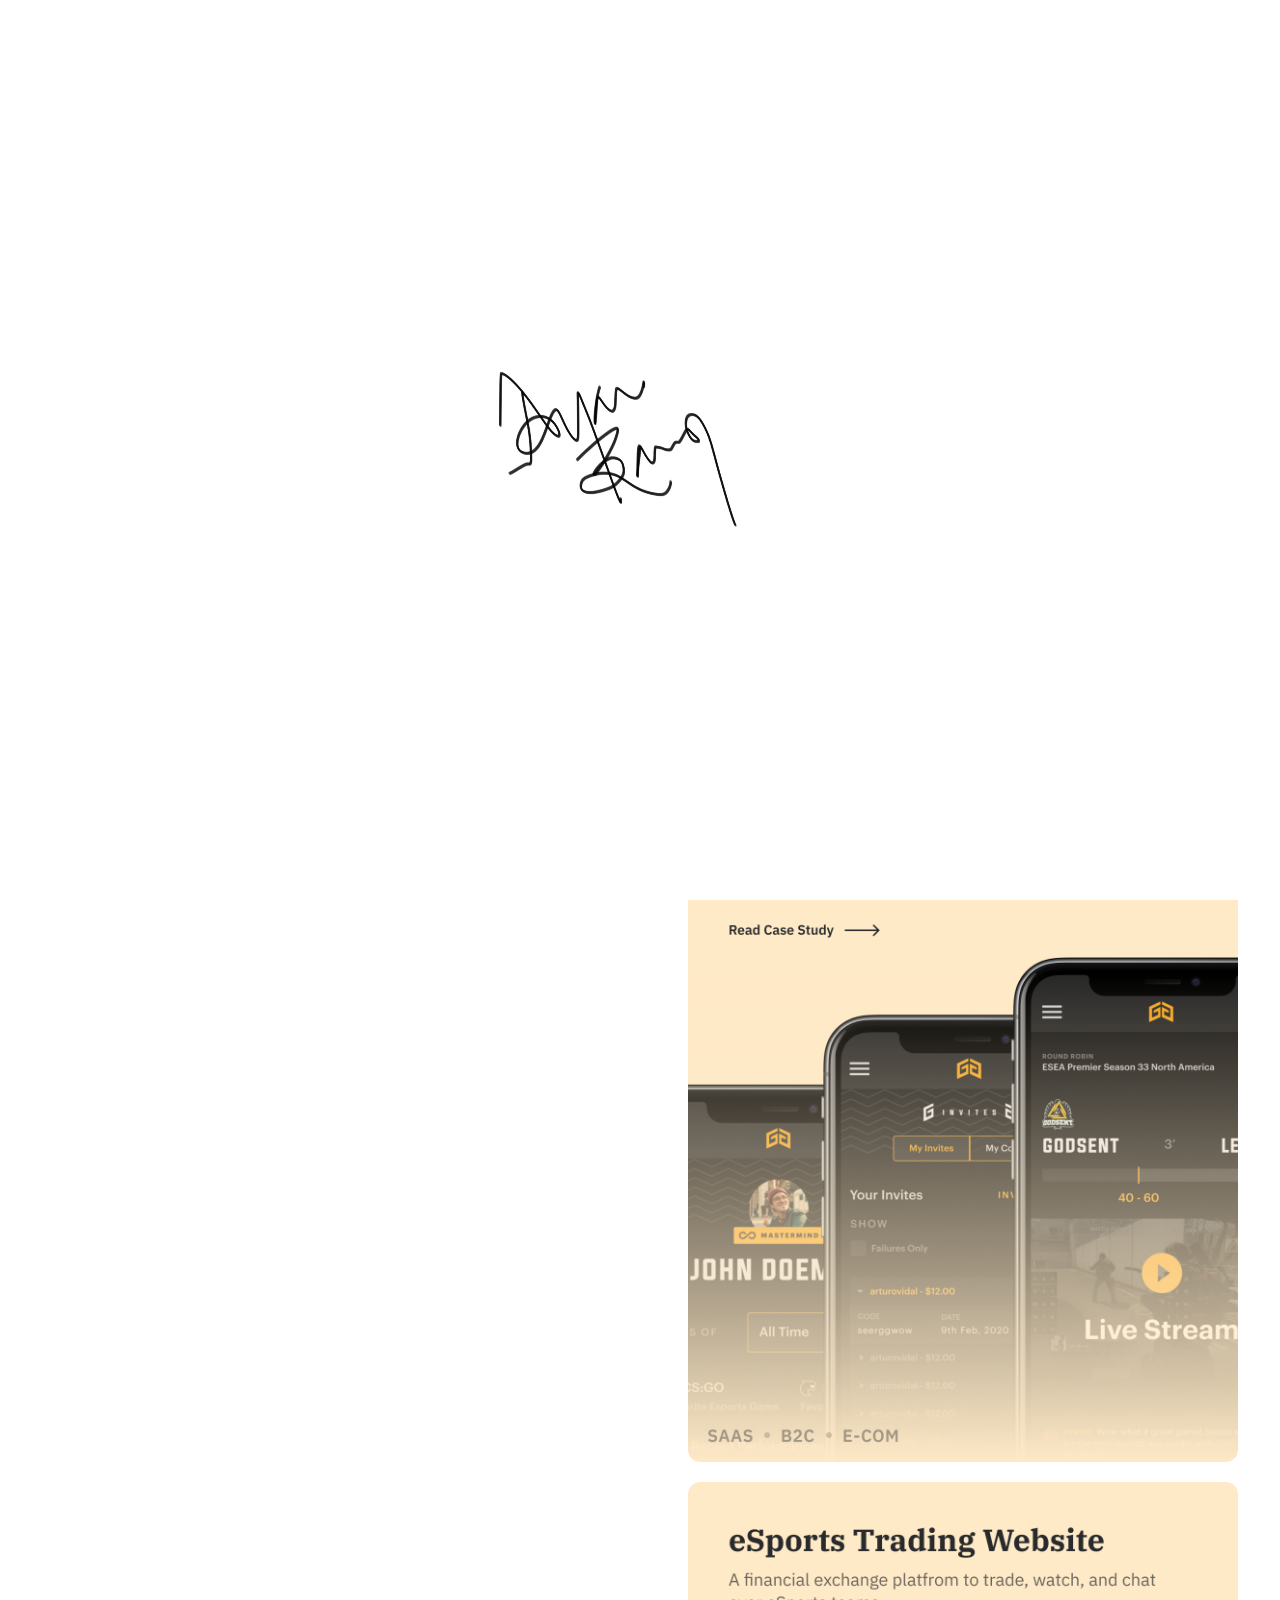
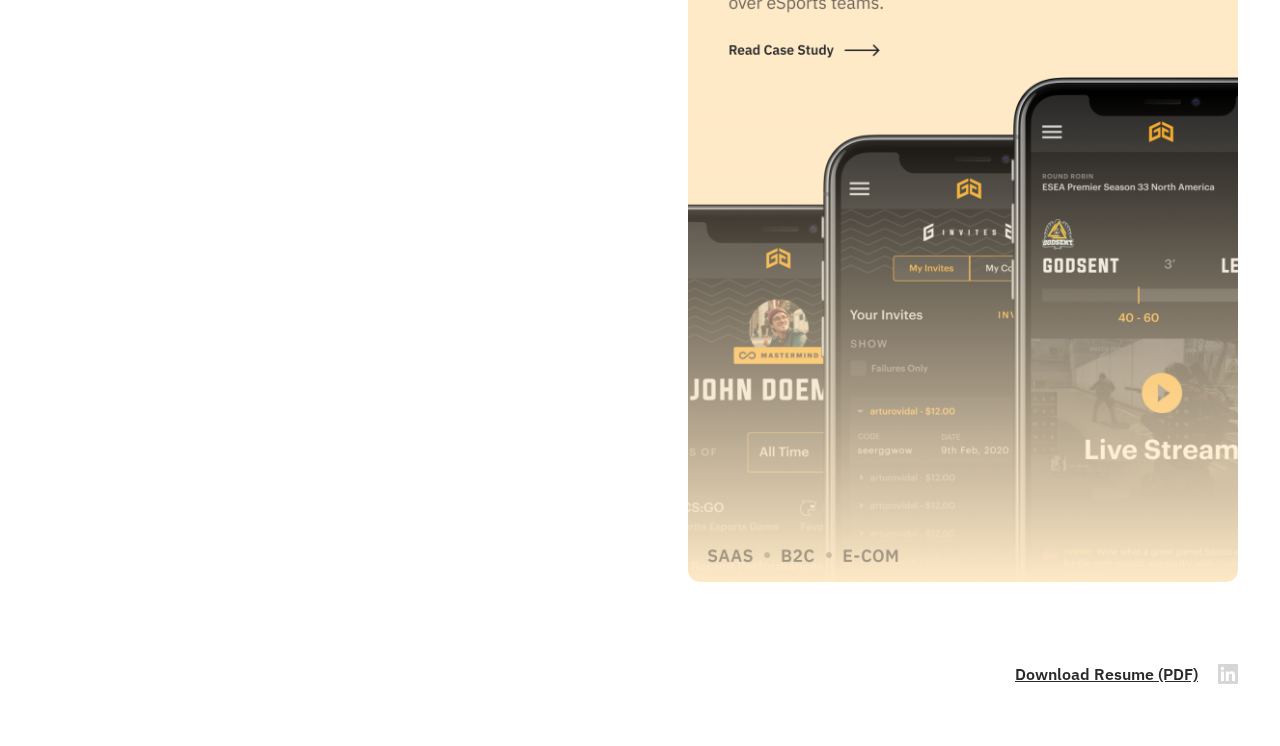
<file: index.html>
<html lang="en-US">

<head>
  <meta charset="UTF-8">
  <meta name="viewport" content="width=device-width, initial-scale=1">
  <link rel="stylesheet" href="styles.css" type="text/css">
  
  <script src="https://ajax.googleapis.com/ajax/libs/jquery/3.5.1/jquery.min.js"></script>
  <script type="text/javascript" src="local.js"></script>

  <title>Ayan Banerjee</title>
</head>

<body>
  <div class="pre-loader">
    <video autoplay muted loop>
      <source src="Video/pre-loader.mp4" type="video/mp4">
    </video>
  </div>
  <div class="oyn-container">
    <div class="navbar oyn-container">
      <a href="index.html"><img src="Images/icn_logo.svg" alt=""></a>
    </div>
    <div class="panels d-flex">
      <div class="left-panel d-flex flex-column">
        <div class="header-text">
          <img class="emoji--hi" src="Images/icn_wave.svg" alt="">
          <h1 class="title--page">Hi, I'm Ayan.</h1>
          <p class="subheader">Ex. Dev turned Product Designer from India. <br class="desktop-only"><br>For 4+ years I've worked full-time, and freelanced with <span class="has-tooltip" data-value="I work 4 hours overlap on US and 6 hours on EU">US & EU startups.</span></p>
          <div class="d-flex list--industry">
            <span class="industry-name">saas</span>
            <img src="Images/Dot.svg" alt="">
            <span class="industry-name">b2b</span>
            <img src="Images/Dot.svg" alt="">
            <span class="industry-name">b2c</span>
            <img src="Images/Dot.svg" alt="">
            <span class="industry-name">e-com</span>
            <img src="Images/Dot.svg" alt="">
            <span class="industry-name">vr</span>
            <img class="desktop-only" src="Images/Dot.svg" alt="">
            <span class="industry-name desktop-only">Game UI</span>
          </div>
        </div> 
        <div class="cta--sponge mobile-only">
          <span class="cta-text">Get in touch</span>
          <a href="mailto:ayan7414@gmail.com"></a>
        </div>
      </div>
      <div class="right-panel">
        <div class="list--project d-flex flex-column">
          <div class="project-thumb esports">
            <img src="Thumbnails/Project Image.png" alt="">
            <a href="Works\project--seer.html" class="thumb--link"></a>
          </div>
          <div class="project-thumb">
            <img src="Thumbnails/Project Image.png" alt="">
            <a href="Works\project--webdev.html" class="thumb--link"></a>
          </div>
          <div class="project-thumb is-small">
            <img src="Thumbnails/Project Image.png" alt="">
            <a href="Works\project--alvo.html" class="thumb--link"></a>
          </div>
        </div>
        <div class="social-links desktop-only">
          <a href="https://docs.google.com/document/d/1GGhjtV2WQkLgC6sGxD-6cK9VSv2VXGbhknbWljq4-88/export?format=pdf">
            Download Resume (PDF)
          </a>
          <a href="https://www.linkedin.com/oyown">
            <img src="Images/icn_linkedin.svg" alt="">
          </a>
        </div>
      </div>
    </div>
    <div class="site-actions">
      <div class="cta--sponge">
        <span class="cta-text">Get in touch</span>
        <a href="mailto:ayan7414@gmail.com"></a>
      </div>
      <span class="current-state">I'm currently freelancing and looking for full-time work.</span>
      <div class="social-links mobile-only">
        <a href="https://docs.google.com/document/d/1GGhjtV2WQkLgC6sGxD-6cK9VSv2VXGbhknbWljq4-88/export?format=pdf">
          Download Resume (PDF)
        </a>
        <a href="https://www.linkedin.com/oyown">
          <img src="Images/icn_linkedin.svg" alt="">
        </a>
      </div>
    </div>
  </div>
</body>

</html>
</file>
<file: styles.css>
@import url("https://fonts.googleapis.com/css2?family=Red+Rose&display=swap");
@import url("https://fonts.googleapis.com/css2?family=IBM+Plex+Sans:wght@400;600;700&display=swap");
body {
  background: #fff;
  margin: 0;
  padding: 0;
}

body * {
  color: #292A2C;
  font-family: "IBM Plex Sans", "sans-serif";
  line-height: 1.5;
  -webkit-box-sizing: border-box;
          box-sizing: border-box;
}

body.other-page {
  padding-top: 72px;
}

@media screen and (min-width: 1201px) {
  .mobile-only {
    display: none !important;
  }
}

.pre-loader {
  position: fixed;
  height: 100%;
  width: 100%;
  top: 0;
  left: 0;
  display: -webkit-box;
  display: -ms-flexbox;
  display: flex;
  -webkit-box-pack: center;
      -ms-flex-pack: center;
          justify-content: center;
  -webkit-box-align: center;
      -ms-flex-align: center;
          align-items: center;
  background: #fff;
  z-index: 1999;
}

.pre-loader video {
  height: 20%;
  width: auto;
}

h1, h3 {
  font-family: "Red Rose", "serif";
}

h1, h3, p, img {
  margin: 0;
  padding: 0;
  font-weight: 400;
}

.d-flex {
  display: -webkit-box;
  display: -ms-flexbox;
  display: flex;
}

.flex-column {
  -webkit-box-orient: vertical;
  -webkit-box-direction: normal;
      -ms-flex-direction: column;
          flex-direction: column;
}

.oyn-container {
  max-width: 1440px;
  margin: 0 auto;
  padding: 0 42px;
}

.oyn-container.no-padding {
  padding: 0;
}

.navbar {
  width: 100%;
  position: fixed;
  top: 0;
  padding: 42px 0;
  z-index: 999;
}

.navbar img {
  height: auto;
}

.navbar.other-page {
  position: relative;
  -webkit-box-pack: justify;
      -ms-flex-pack: justify;
          justify-content: space-between;
  -webkit-box-align: center;
      -ms-flex-align: center;
          align-items: center;
}

.panels {
  width: 100%;
  -webkit-box-pack: justify;
      -ms-flex-pack: justify;
          justify-content: space-between;
  -webkit-box-align: end;
      -ms-flex-align: end;
          align-items: flex-end;
}

.panels .left-panel {
  position: -webkit-sticky;
  position: sticky;
  bottom: 172px;
  max-width: 46%;
}

.panels .left-panel .header-text img.emoji--hi {
  height: 62px;
}

.panels .left-panel .header-text .title--page {
  font-family: "Red Rose", "serif";
  font-size: 62px;
  margin-bottom: 8px;
}

.panels .left-panel .header-text .subheader {
  font-size: 24px;
  margin-bottom: 32px;
}

.panels .left-panel .header-text .subheader .has-tooltip {
  text-decoration: underline;
  cursor: pointer;
}

.panels .left-panel .header-text .list--industry * {
  margin-right: 12px;
}

.panels .left-panel .header-text .list--industry .industry-name {
  text-transform: uppercase;
  font-size: 18px;
  font-weight: 600;
  opacity: 0.5;
  letter-spacing: .4px;
}

.panels .right-panel {
  margin-top: 42px;
}

.panels .right-panel .list--project .project-thumb {
  position: relative;
  height: 700px;
  width: 550px;
  overflow: hidden;
  margin-bottom: 20px;
  border-radius: 12px;
}

.panels .right-panel .list--project .project-thumb img {
  height: 100%;
  width: 100%;
  max-width: 100%;
  -webkit-transition: all .5s ease;
  transition: all .5s ease;
}

.panels .right-panel .list--project .project-thumb .thumb--link {
  position: absolute;
  top: 0;
  left: 0;
  height: 100%;
  width: 100%;
  z-index: 2;
}

.panels .right-panel .list--project .project-thumb:hover img {
  -webkit-transform: scale(1.01);
          transform: scale(1.01);
}

.panels .right-panel .social-links {
  margin: 60px 0;
  display: -webkit-box;
  display: -ms-flexbox;
  display: flex;
  -webkit-box-align: center;
      -ms-flex-align: center;
          align-items: center;
  -webkit-box-pack: end;
      -ms-flex-pack: end;
          justify-content: flex-end;
}

.panels .right-panel .social-links a {
  color: #292A2C;
  font-weight: 600;
  position: relative;
  -webkit-transform: translateY(0);
          transform: translateY(0);
  -webkit-transition: all .3s ease;
  transition: all .3s ease;
  will-change: transform;
}

.panels .right-panel .social-links a:hover {
  -webkit-transform: translateY(-4px);
          transform: translateY(-4px);
}

.panels .right-panel .social-links a img {
  margin-left: 20px;
  height: 20px;
  width: 20px;
}

.cta--sponge {
  padding: 12px 20px;
  background: #38E1CC;
  border-bottom: 6px solid #38E1CC;
  position: relative;
  border-radius: 4px;
  border-bottom-left-radius: 4.5px;
  border-bottom-right-radius: 4.5px;
  display: -webkit-box;
  display: -ms-flexbox;
  display: flex;
  -webkit-box-align: center;
      -ms-flex-align: center;
          align-items: center;
  -webkit-box-pack: center;
      -ms-flex-pack: center;
          justify-content: center;
  width: -webkit-max-content;
  width: -moz-max-content;
  width: max-content;
  cursor: pointer;
  -webkit-transition: all 0.2s ease;
  transition: all 0.2s ease;
}

.cta--sponge .cta-text {
  font-size: 14px;
  font-weight: 800;
  color: rgba(0, 0, 0, 0.8);
  z-index: 3;
}

.cta--sponge:after {
  content: "";
  top: 0;
  position: absolute;
  width: 100%;
  height: 100%;
  background: #90FCEF;
  border-radius: 4px;
}

.cta--sponge:hover {
  border-bottom: 4px solid #38E1CC;
}

.cta--sponge a {
  position: absolute;
  top: 0;
  left: 0;
  width: 100%;
  height: 100%;
}

.site-actions {
  position: fixed;
  bottom: 42px;
  display: -webkit-box;
  display: -ms-flexbox;
  display: flex;
  -webkit-box-pack: center;
      -ms-flex-pack: center;
          justify-content: center;
  -webkit-box-align: center;
      -ms-flex-align: center;
          align-items: center;
}

.site-actions .cta--sponge {
  margin-right: 20px;
}

.site-actions .current-state {
  font-weight: 600;
  opacity: 0.4;
}

.site-actions.is-project-page {
  margin-top: 120px;
  position: relative;
  -webkit-box-orient: vertical;
  -webkit-box-direction: normal;
      -ms-flex-direction: column;
          flex-direction: column;
  border-top: 1px solid rgba(0, 0, 0, 0.06);
  padding-top: 60px;
}

.site-actions.is-project-page .action-title {
  font-size: 32px;
  font-family: "Red Rose", "serif";
  margin-bottom: 32px;
}

.site-actions.is-project-page .cta--sponge {
  margin-right: 0;
  margin-bottom: 20px;
  font-size: 20px;
}

.site-actions.is-project-page .next-project {
  font-size: 16px;
}

.project-details {
  position: fixed;
  top: 0;
  left: 0;
  width: 100%;
  z-index: -1;
  padding: 23vh 0;
  background: #FFEAC8;
}

.project-details .fixed-content-wrapper {
  position: relative;
  max-width: 1440px;
  padding: 0 42px;
  margin: 0 auto;
  -webkit-box-align: end;
      -ms-flex-align: end;
          align-items: flex-end;
  -webkit-box-pack: justify;
      -ms-flex-pack: justify;
          justify-content: space-between;
  width: 100%;
}

.project-details .project-overview {
  max-width: 50%;
  margin-right: 32px;
}

.project-details .project-overview .project-title {
  font-size: 52px;
  font-family: "Red Rose", "serif";
}

.project-details .project-overview .project-title div {
  font-family: "IBM Plex Sans", "sans-serif";
  font-size: 16px;
  opacity: 0.7;
  margin-top: 2px;
}

.project-details .project-overview .project-desc {
  font-size: 16px;
  font-weight: 400;
}

.project-details .project-overview .project-desc .objective {
  margin-top: 12px;
  font-weight: 600;
}

.project-details .project-stats {
  width: 100%;
  max-width: 30%;
  -webkit-box-pack: justify;
      -ms-flex-pack: justify;
          justify-content: space-between;
}

.project-details .project-stats > div {
  width: 100%;
}

.project-details .project-stats .stat {
  margin-bottom: 18px;
  display: -webkit-box;
  display: -ms-flexbox;
  display: flex;
  -webkit-box-orient: vertical;
  -webkit-box-direction: normal;
      -ms-flex-direction: column;
          flex-direction: column;
}

.project-details .project-stats .stat .stat-title {
  font-family: "Red Rose", "serif";
  font-size: 14px;
  opacity: 0.7;
  margin-bottom: 2px;
}

.project-details .project-stats .stat .stat-value {
  font-weight: 600;
}

.project-details .project-stats .stat .stat-value span.points {
  margin-bottom: 8px;
}

.project-details .project-stats .stat .stat-value span.points:last-child {
  margin-bottom: 0;
}

.project-details .project-stats .stat:last-child {
  margin-right: 0;
  margin-bottom: 0;
}

.ayn-project-body {
  padding-top: 300px;
}

.ayn-project-body .banner-image {
  margin-bottom: 52px;
  -webkit-box-shadow: 0 2.8px 2.2px rgba(0, 0, 0, 0.034), 0 6.7px 5.3px rgba(0, 0, 0, 0.048), 0 12.5px 10px rgba(0, 0, 0, 0.06), 0 22.3px 17.9px rgba(0, 0, 0, 0.072), 0 41.8px 33.4px rgba(0, 0, 0, 0.086), 0 100px 80px rgba(0, 0, 0, 0.12);
          box-shadow: 0 2.8px 2.2px rgba(0, 0, 0, 0.034), 0 6.7px 5.3px rgba(0, 0, 0, 0.048), 0 12.5px 10px rgba(0, 0, 0, 0.06), 0 22.3px 17.9px rgba(0, 0, 0, 0.072), 0 41.8px 33.4px rgba(0, 0, 0, 0.086), 0 100px 80px rgba(0, 0, 0, 0.12);
}

.ayn-project-body .banner-image img {
  width: 100%;
  -webkit-transition: all 0.3s ease;
  transition: all 0.3s ease;
  border-radius: 4px;
}

.ayn-project-body .content-width {
  font-size: 21px;
  margin-bottom: 62px;
  /* lightslider */
}

.ayn-project-body .content-width > *:last-child {
  margin-bottom: 0;
  padding-bottom: 0;
}

.ayn-project-body .content-width > *:not(.content-image):not(.lSSlideOuter) {
  max-width: 720px;
  margin: 0 auto;
}

.ayn-project-body .content-width .white-highlight {
  font-weight: 600;
}

.ayn-project-body .content-width p {
  margin-bottom: 20px !important;
}

.ayn-project-body .content-width a {
  font-style: italic;
  font-family: "Red Rose", "serif";
}

.ayn-project-body .content-width h1, .ayn-project-body .content-width h3 {
  font-size: 32px;
  color: #38E1CC;
  margin-bottom: 12px !important;
}

.ayn-project-body .content-width ul {
  margin-bottom: 20px !important;
}

.ayn-project-body .content-width blockquote {
  padding: 20px 32px !important;
  margin: 28px auto !important;
  background: rgba(0, 0, 0, 0.06);
  position: relative;
  text-align: center;
}

.ayn-project-body .content-width blockquote:after {
  content: "";
  position: absolute;
  height: 4px;
  width: 100%;
  background: #38E1CC;
  left: 0;
  top: 0;
}

.ayn-project-body .content-width .content-image {
  position: relative;
  margin: 52px auto;
  width: -webkit-max-content;
  width: -moz-max-content;
  width: max-content;
  display: -webkit-box;
  display: -ms-flexbox;
  display: flex;
  -webkit-box-pack: center;
      -ms-flex-pack: center;
          justify-content: center;
  -webkit-box-align: center;
      -ms-flex-align: center;
          align-items: center;
  padding: 20px;
  padding-bottom: 32px;
  -webkit-transition: all .3s ease;
  transition: all .3s ease;
  border-radius: 6px;
}

.ayn-project-body .content-width .content-image img {
  max-width: 992px;
  width: 100%;
  height: auto;
  border-radius: 6px;
  border: 1px solid rgba(0, 0, 0, 0.06);
  -webkit-transition: all 0.3s ease;
  transition: all 0.3s ease;
}

.ayn-project-body .content-width .content-image:hover {
  background: rgba(0, 0, 0, 0.06);
}

.ayn-project-body .content-width .content-image .caption {
  position: absolute;
  bottom: -4px;
  left: 50%;
  -webkit-transform: translate(-50%, -50%);
          transform: translate(-50%, -50%);
  font-size: 14px;
  font-family: "Red Rose", "serif";
  width: 100%;
  text-align: center;
}

.ayn-project-body .content-width .lightslider .content-image, .ayn-project-body .content-width ul {
  margin: 0 auto;
}

.ayn-project-body .content-width .lSPager.lSGallery {
  width: 100% !important;
  display: -webkit-box;
  display: -ms-flexbox;
  display: flex;
  -webkit-box-pack: center;
      -ms-flex-pack: center;
          justify-content: center;
  padding-top: 8px;
  -ms-flex-wrap: wrap;
      flex-wrap: wrap;
}

.ayn-project-body .content-width .lSPager.lSGallery li {
  min-width: 120px;
  height: auto;
  padding: 4px;
  background-color: rgba(255, 255, 255, 0);
  border-radius: 0 !important;
  overflow: visible !important;
  position: relative;
  list-style-type: none !important;
}

.ayn-project-body .content-width .lSPager.lSGallery li.active, .ayn-project-body .content-width .lSPager.lSGallery li:hover {
  padding: 4px;
  border-radius: 2px !important;
  background-color: #b0b0b0;
}

.ayn-project-body .content-width .lSPager.lSGallery li.active:after {
  content: "";
  position: absolute;
  top: 3px;
  height: 12;
  width: 12;
  left: 47%;
  -webkit-transform: rotate(45deg) translate(-50%, -50%);
          transform: rotate(45deg) translate(-50%, -50%);
  background-color: #b0b0b0;
  z-index: -1;
}

body.project--webdev .project-details {
  background: #c4c0fd;
  padding: 20vh 0;
}

@media screen and (max-width: 1200px) {
  .desktop-only {
    display: none !important;
  }
  .oyn-container {
    max-width: 1024px;
    padding: 0 16px;
  }
  .navbar {
    left: 0;
    display: -webkit-box;
    display: -ms-flexbox;
    display: flex;
    -webkit-box-align: center;
        -ms-flex-align: center;
            align-items: center;
    -webkit-box-pack: center;
        -ms-flex-pack: center;
            justify-content: center;
    padding: 20px 0;
    position: relative;
  }
  .navbar.is-other-page {
    position: fixed;
  }
  .panels {
    -webkit-box-orient: vertical;
    -webkit-box-direction: normal;
        -ms-flex-direction: column;
            flex-direction: column;
    -webkit-box-align: center;
        -ms-flex-align: center;
            align-items: center;
    -webkit-box-pack: center;
        -ms-flex-pack: center;
            justify-content: center;
    margin-top: 32px;
  }
  .panels .left-panel {
    display: -webkit-box;
    display: -ms-flexbox;
    display: flex;
    -webkit-box-orient: vertical;
    -webkit-box-direction: normal;
        -ms-flex-direction: column;
            flex-direction: column;
    -webkit-box-align: center;
        -ms-flex-align: center;
            align-items: center;
    -webkit-box-pack: center;
        -ms-flex-pack: center;
            justify-content: center;
    max-width: 100%;
  }
  .panels .left-panel .header-text {
    text-align: center;
  }
  .panels .left-panel .header-text .subheader {
    font-size: 18px;
    line-height: 1.7;
    opacity: .7;
  }
  .panels .left-panel .header-text .list--industry {
    -ms-flex-wrap: wrap;
        flex-wrap: wrap;
    -webkit-box-pack: center;
        -ms-flex-pack: center;
            justify-content: center;
  }
  .panels .left-panel .cta--sponge.mobile-only {
    margin-top: 42px;
    margin-right: 0;
  }
  .panels .right-panel .list--project .project-thumb {
    width: 100%;
    height: 502px;
  }
  .panels .right-panel .list--project .project-thumb img {
    width: 100%;
    height: auto;
  }
  .site-actions {
    position: static;
    -webkit-box-orient: vertical;
    -webkit-box-direction: normal;
        -ms-flex-direction: column;
            flex-direction: column;
    -webkit-box-align: center;
        -ms-flex-align: center;
            align-items: center;
    -webkit-box-pack: center;
        -ms-flex-pack: center;
            justify-content: center;
    text-align: center;
    margin-top: 32px;
    font-size: 14px;
  }
  .site-actions .cta--sponge {
    margin-bottom: 16px;
    margin-right: 0;
  }
  .site-actions .social-links {
    margin: 20px 0;
    display: -webkit-box;
    display: -ms-flexbox;
    display: flex;
    -webkit-box-align: center;
        -ms-flex-align: center;
            align-items: center;
    -webkit-box-pack: end;
        -ms-flex-pack: end;
            justify-content: flex-end;
  }
  .site-actions .social-links a {
    color: #292A2C;
    font-weight: 600;
    position: relative;
    -webkit-transform: translateY(0);
            transform: translateY(0);
    -webkit-transition: all .3s ease;
    transition: all .3s ease;
    will-change: transform;
  }
  .site-actions .social-links a:hover {
    -webkit-transform: translateY(-4px);
            transform: translateY(-4px);
  }
  .site-actions .social-links a img {
    margin-left: 20px;
    height: 20px;
    width: 20px;
  }
  .project-details .fixed-content-wrapper {
    -webkit-box-orient: vertical;
    -webkit-box-direction: normal;
        -ms-flex-direction: column;
            flex-direction: column;
    -webkit-box-align: start;
        -ms-flex-align: start;
            align-items: flex-start;
  }
  .project-details .fixed-content-wrapper > * {
    max-width: 100%;
  }
  .project-details .fixed-content-wrapper .project-overview .project-title {
    line-height: 1;
  }
  .project-details .fixed-content-wrapper .project-overview .project-title div {
    margin-top: 20px;
  }
  .ayn-project-body {
    padding-top: 240px;
  }
  .ayn-project-body .project-stats {
    width: 100%;
    max-width: 30%;
    -webkit-box-pack: justify;
        -ms-flex-pack: justify;
            justify-content: space-between;
    margin-bottom: 52px !important;
  }
  .ayn-project-body .project-stats > div {
    width: 100%;
  }
  .ayn-project-body .project-stats .stat {
    margin-bottom: 18px;
    display: -webkit-box;
    display: -ms-flexbox;
    display: flex;
    -webkit-box-orient: vertical;
    -webkit-box-direction: normal;
        -ms-flex-direction: column;
            flex-direction: column;
  }
  .ayn-project-body .project-stats .stat .stat-title {
    font-family: "Red Rose", "serif";
    font-size: 14px;
    opacity: 0.7;
    margin-bottom: 2px;
  }
  .ayn-project-body .project-stats .stat .stat-value {
    font-size: 16px;
    font-weight: 600;
  }
  .ayn-project-body .project-stats .stat .stat-value span.points {
    margin-bottom: 8px;
  }
  .ayn-project-body .project-stats .stat .stat-value span.points:last-child {
    margin-bottom: 0;
  }
  .ayn-project-body .project-stats .stat:last-child {
    margin-right: 0;
    margin-bottom: 0;
  }
  .ayn-project-body .content-width blockquote {
    font-size: 18px;
    text-align: left;
  }
  .ayn-project-body .content-width .content-image {
    width: 100%;
    padding: 0;
    padding-bottom: 32px;
    margin: 32px 0;
  }
  .ayn-project-body .content-width .content-image:hover {
    background: transparent;
  }
  .ayn-project-body .content-width .content-image img {
    max-width: 100%;
  }
}
/*# sourceMappingURL=styles.css.map */
</file>
